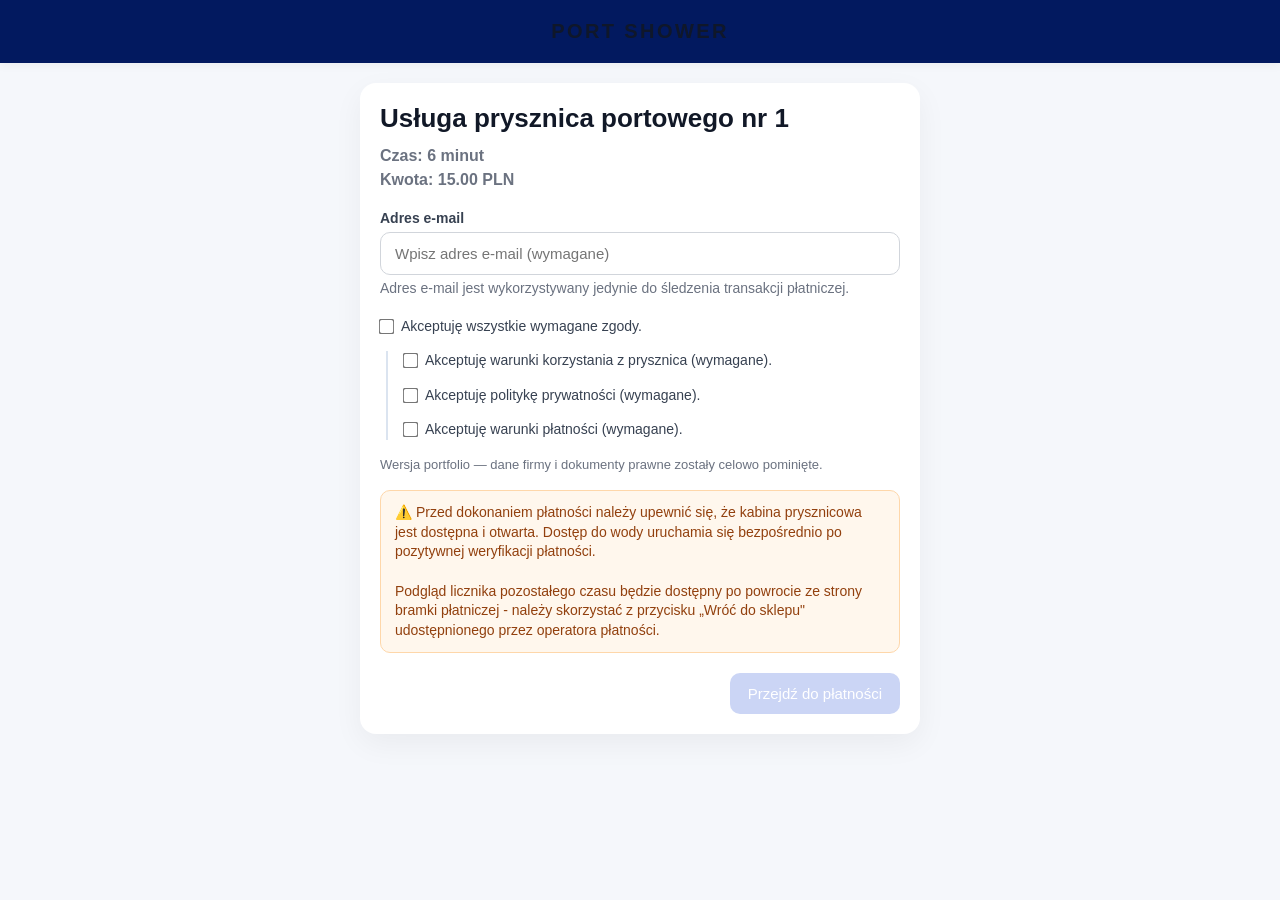
<file: frontend/index.html>
<!DOCTYPE html>
<html lang="pl">
<head>
  <meta charset="UTF-8" />
  <meta name="viewport" content="width=device-width, initial-scale=1.0" />
  <title>Prysznic</title>

  <link rel="stylesheet" href="styles.css" />
</head>
<body>

<div class="header">
  <div class="portfolio-brand">PORT SHOWER</div>
</div>

<div class="container">
  <div class="card">
    <div class="title">Usługa prysznica portowego nr 1</div>

    <div class="text">
      <b>Czas: <span id="duration">—</span></b>  <br />
    </div>
    <div class="text">
     <b>Kwota: <span id="price">—</span> PLN</b>  <br />
    </div>

    <!-- EMAIL -->
    <div class="email-row">
      <label for="email" class="email-label">Adres e-mail</label>
      <input
              type="email"
              id="email"
              class="email-input"
              placeholder="Wpisz adres e-mail (wymagane)"
              autocomplete="email"
              inputmode="email"
      />
      <div class="email-error" id="emailError"></div>
      <div class="email-hint">
        Adres e-mail jest wykorzystywany jedynie do śledzenia transakcji płatniczej.
      </div>
    </div>

    <div class="checkbox-row checkbox-main">
      <label>
        <input type="checkbox" id="acceptAll" />
        <span>Akceptuję wszystkie wymagane zgody.</span>
      </label>
    </div>

    <div class="checkbox-group">

      <div class="checkbox-row">
        <label>
          <input type="checkbox" class="agreement" id="terms" />
          <span>
            Akceptuję warunki korzystania z prysznica (wymagane).
          </span>
        </label>
      </div>

      <div class="checkbox-row">
        <label>
          <input type="checkbox" class="agreement" id="privacy" />
          <span>
            Akceptuję politykę prywatności (wymagane).
          </span>
        </label>
      </div>

      <div class="checkbox-row">
        <label>
          <input type="checkbox" class="agreement" id="shopRules" />
          <span>
            Akceptuję warunki płatności (wymagane).
          </span>
        </label>
      </div>

    </div>
    <p class="portfolio-note">
      Wersja portfolio — dane firmy i dokumenty prawne zostały celowo pominięte.
    </p>

    <div class="notice">
      ⚠️ Przed dokonaniem płatności należy upewnić się, że kabina prysznicowa jest dostępna i otwarta.
      Dostęp do wody uruchamia się bezpośrednio po pozytywnej weryfikacji płatności.
      <br>
      <br>
      Podgląd licznika pozostałego czasu będzie dostępny po powrocie ze strony bramki płatniczej -
      należy skorzystać z przycisku „Wróć do sklepu" udostępnionego przez operatora płatności.
    </div>

    <div class="action-row">
      <div class="status" id="status"></div>
      <button class="main-btn" id="btn" onclick="start()" disabled>
        Przejdź do płatności
      </button>
    </div>
  </div>
</div>

<script src="config.js"></script>
<script src="app.js"></script>
</body>
</html>
</file>
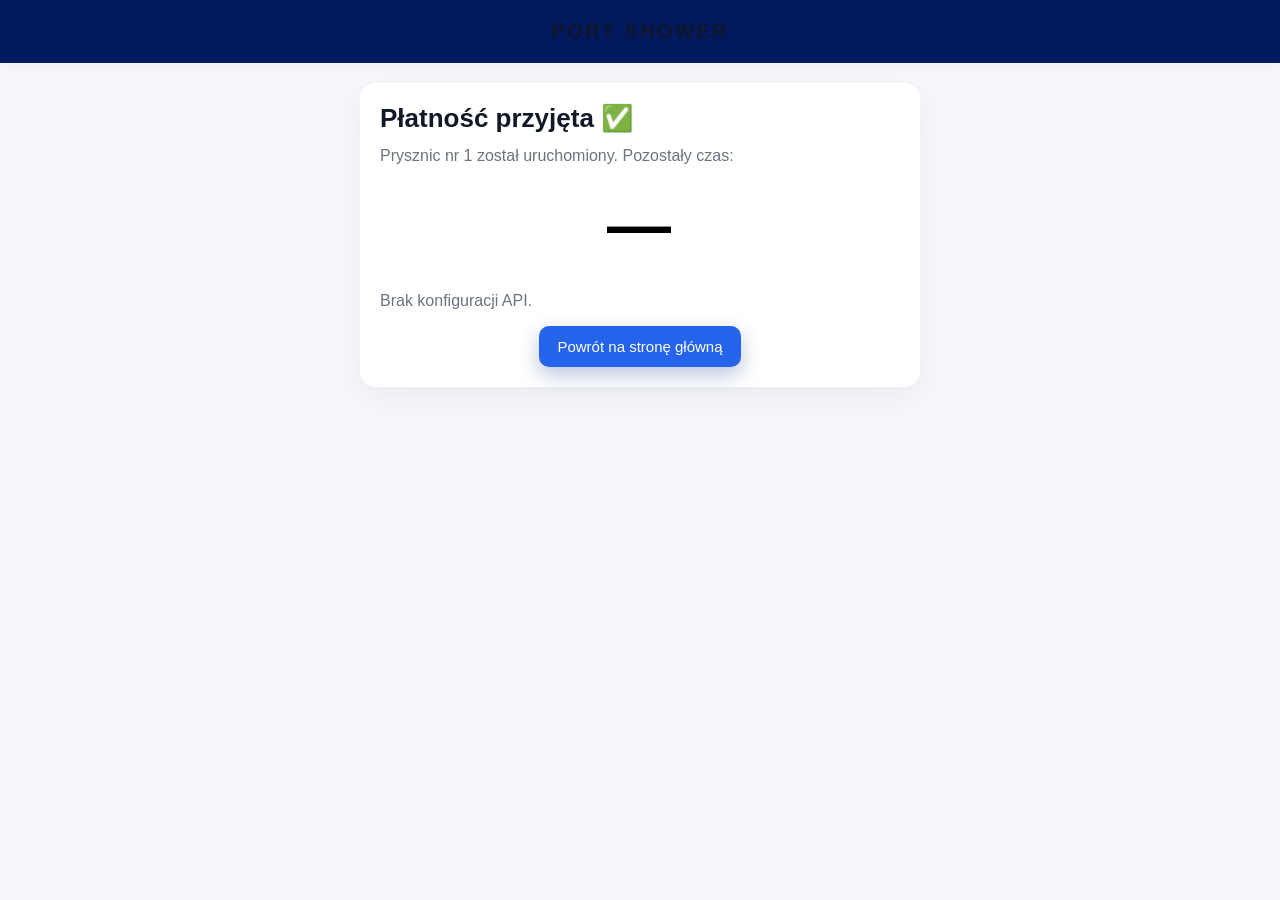
<file: frontend/success.html>
<!DOCTYPE html>
<html lang="pl">
<head>
    <meta charset="UTF-8" />
    <meta name="viewport" content="width=device-width, initial-scale=1.0" />
    <title>Płatność zakończona</title>

    <link rel="stylesheet" href="styles.css" />
</head>
<body>

<div class="header">
    <div class="portfolio-brand">PORT SHOWER</div>
</div>

<div class="container">
    <div class="card">
        <div class="title">Płatność przyjęta ✅</div>

        <div class="text">
            Prysznic nr 1 został uruchomiony. Pozostały czas:
        </div>

        <div class="big-timer" id="timer">--:--</div>

        <div class="action-row">
            <div class="status" id="status"></div>
        </div>

        <div class="center" id="returnBtnWrapper" style="display: none; margin-top: 16px;">
            <button class="main-btn" onclick="window.location.href='index.html'">
                Powrót na stronę główną
            </button>
        </div>
    </div>
</div>

<script src="config.js"></script>
<script src="success.js"></script>
</body>
</html>
</file>
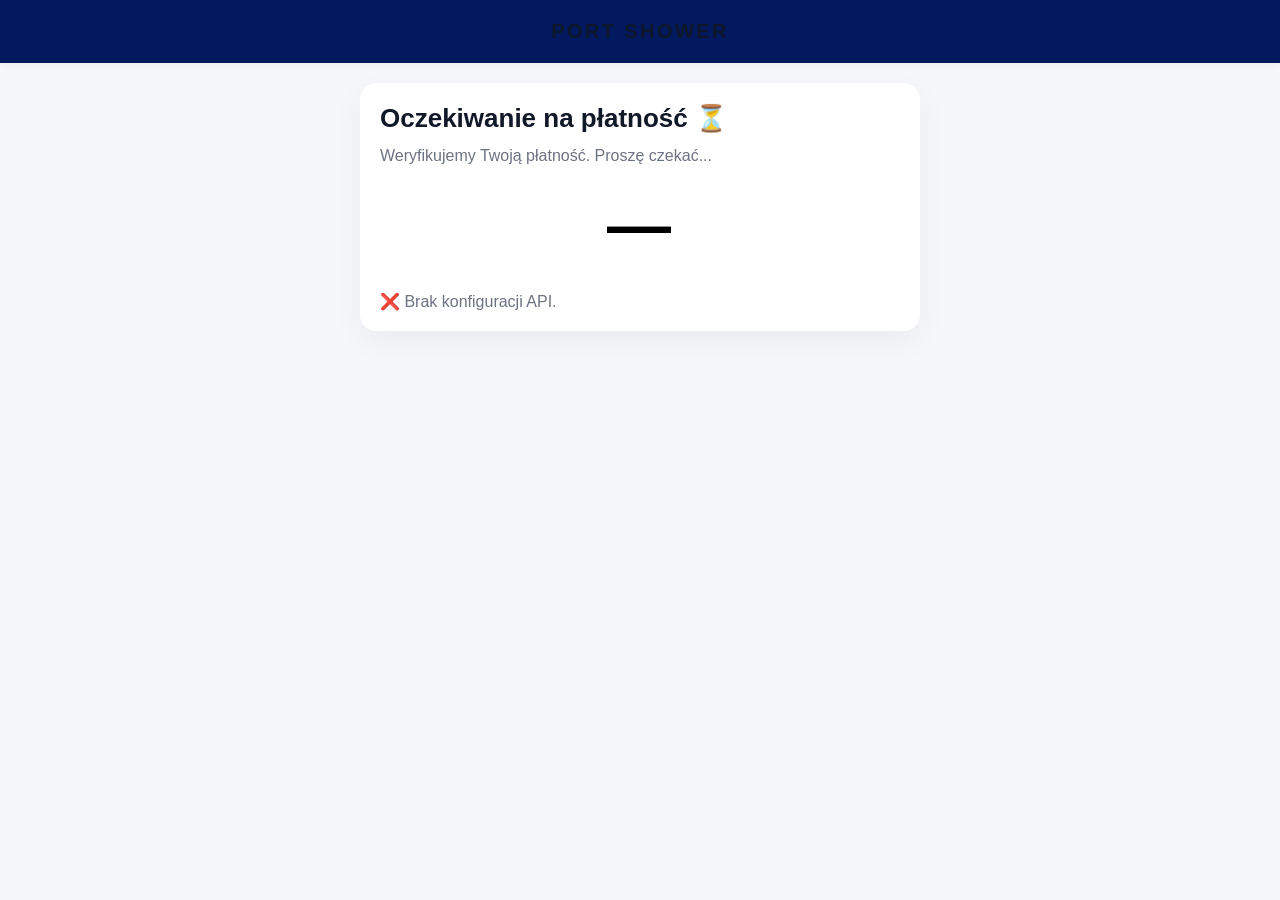
<file: frontend/waiting.html>
<!DOCTYPE html>
<html lang="pl">
<head>
    <meta charset="UTF-8" />
    <meta name="viewport" content="width=device-width, initial-scale=1.0" />
    <title>Oczekiwanie na płatność</title>

    <link rel="stylesheet" href="styles.css" />
</head>
<body>

<div class="header">
    <div class="portfolio-brand">PORT SHOWER</div>
</div>

<div class="container">
    <div class="card">
        <div class="title">Oczekiwanie na płatność ⏳</div>

        <div class="text">
            Weryfikujemy Twoją płatność. Proszę czekać...
        </div>

        <div class="big-timer" id="timer">01:00</div>

        <div class="action-row">
            <div class="status" id="status">🔄 Sprawdzamy status płatności...</div>
        </div>
    </div>
</div>

<script src="config.js"></script>
<script src="waiting.js"></script>
</body>
</html>
</file>
<file: frontend/styles.css>
* {
    box-sizing: border-box;
    margin: 0;
    padding: 0;
    font-family: -apple-system, BlinkMacSystemFont, "Segoe UI", Roboto, sans-serif;
}

body {
    background: #f5f7fb;
    color: #111827;
    min-height: 100vh;
    display: flex;
    flex-direction: column;
}

/* HEADER */
.header {
    background: #02195f;
    padding: 20px;
    text-align: center;
    box-shadow: 0 2px 10px rgba(0,0,0,0.05);
}

.logo {
    height: 50px;
    margin-bottom: 10px;
}

/* CONTENT */
.container {
    padding: 20px;
    max-width: 600px;
    margin: 0 auto;
    width: 100%;
}

.card {
    background: white;
    border-radius: 16px;
    padding: 20px;
    box-shadow: 0 10px 30px rgba(0,0,0,0.05);
    margin-bottom: 20px;
}

.title {
    font-size: 26px;
    font-weight: 600;
    margin-bottom: 10px;
}

.text {
    color: #6b7280;
    line-height: 1.5;
}

/* FLOAT BUTTON */
.fab {
    position: fixed;
    right: 20px;
    bottom: 20px;
    background: linear-gradient(135deg, #001fda, #0cf6ff);
    color: white;
    border: none;
    padding: 16px 24px;
    font-size: 16px;
    border-radius: 999px;
    box-shadow: 0 10px 25px rgba(34, 129, 197, 0.4);
    cursor: pointer;
    transition: 0.2s;
}

.fab:active {
    transform: scale(0.96);
}

.fab:disabled {
    opacity: 0.6;
}

/* STATUS */
.status {
    margin-top: 10px;
    font-size: 14px;
    color: #6b7280;
}


.action-row {
    margin-top: 20px;
    display: flex;
    align-items: center;
    justify-content: space-between;
    gap: 10px;
}

.status {
    font-size: 14px;
    color: #6b7280;
    flex: 1;
}


.main-btn {
    background: #2563eb;
    color: white;
    border: none;
    padding: 12px 18px;
    font-size: 15px;
    border-radius: 10px;
    box-shadow: 0 8px 20px rgba(30, 58, 138, 0.3);
    cursor: pointer;
    transition: background 0.2s ease, transform 0.1s ease, box-shadow 0.2s ease;
    white-space: nowrap;
}

/* hover (desktop) */
.main-btn:hover {
    background: #143393;
    box-shadow: 0 10px 25px rgba(30, 58, 138, 0.4);
}

.main-btn:active {
    transform: scale(0.97);
}

/* disabled */
.main-btn:disabled {
    background: #cbd5f5;
    box-shadow: none;
    cursor: not-allowed;
}
.checkbox-row {
    margin-top: 15px;
    font-size: 14px;
    color: #374151;
}

.checkbox-row label {
    display: flex;
    align-items: flex-start;
    gap: 8px;
    line-height: 1.4;
}

.checkbox-row input {
    margin-top: 3px;
    transform: scale(1.2);
    cursor: pointer;
}

.checkbox-row a {
    color: #2563eb;
    text-decoration: none;
}

.checkbox-row a:hover {
    text-decoration: underline;
}

.center {
    text-align: center;
}

.big-timer {
    text-align: center;
    font-size: 64px;
    font-weight: 700;
    margin: 20px 0;
    color: #000;
    letter-spacing: 2px;
}

.status {
    font-size: 16px;
    color: #6b7280;
}

.center {
    text-align: center;
}

.error-icon {
    font-size: 48px;
    margin: 20px 0;
}

.center-actions {
    justify-content: center;
}

.checkbox-group {
    margin-left: 6px;
    padding-left: 16px;
    border-left: 2px solid #dbe4f0;
    margin-top: 10px;
}

.checkbox-main {
    margin-top: 18px;
    margin-bottom: 10px;
}

.contact-info {
    margin-top: 15px;
    font-size: 14px;
    color: #374151;}


.contact-info summary {
    cursor: pointer;
    margin-left: 6px;
}

.contact-content {
    margin-top: 10px;
    display: flex;
    flex-direction: column;
    gap: 6px;
}

.email-row {
    margin-top: 18px;
}

.notice {
    margin-top: 16px;
    padding: 12px 14px;
    background: #fff7ed;
    border: 1px solid #fed7aa;
    border-radius: 10px;
    font-size: 14px;
    color: #92400e;
    line-height: 1.4;
}

.email-label {
    display: block;
    font-size: 14px;
    font-weight: 600;
    color: #374151;
    margin-bottom: 6px;
}

.email-input {
    width: 100%;
    padding: 12px 14px;
    font-size: 15px;
    border: 1px solid #d1d5db;
    border-radius: 10px;
    outline: none;
    transition: border-color 0.2s ease, box-shadow 0.2s ease;
    font-family: inherit;
}

.email-input:focus {
    border-color: #2563eb;
    box-shadow: 0 0 0 3px rgba(37, 99, 235, 0.15);
}

.email-input.invalid {
    border-color: #dc2626;
}

.email-input.invalid:focus {
    box-shadow: 0 0 0 3px rgba(220, 38, 38, 0.15);
}

.email-error {
    font-size: 13px;
    color: #dc2626;
    margin-top: 0;
    max-height: 0;
    overflow: hidden;
    transition: max-height 0.2s ease, margin-top 0.2s ease;
}

.email-error.visible {
    margin-top: 4px;
    max-height: 40px;
}

.email-hint {
    font-size: 14px;
    color: #6b7280;
    margin-top: 4px;
    line-height: 1.4;
}

.portfolio-brand {
    color: #0f172a;
    font-size: 20px;
    font-weight: 800;
    letter-spacing: 0.12em;
}

.portfolio-note {
    margin-top: 16px;
    color: #6b7280;
    font-size: 13px;
    line-height: 1.4;
}
</file>
